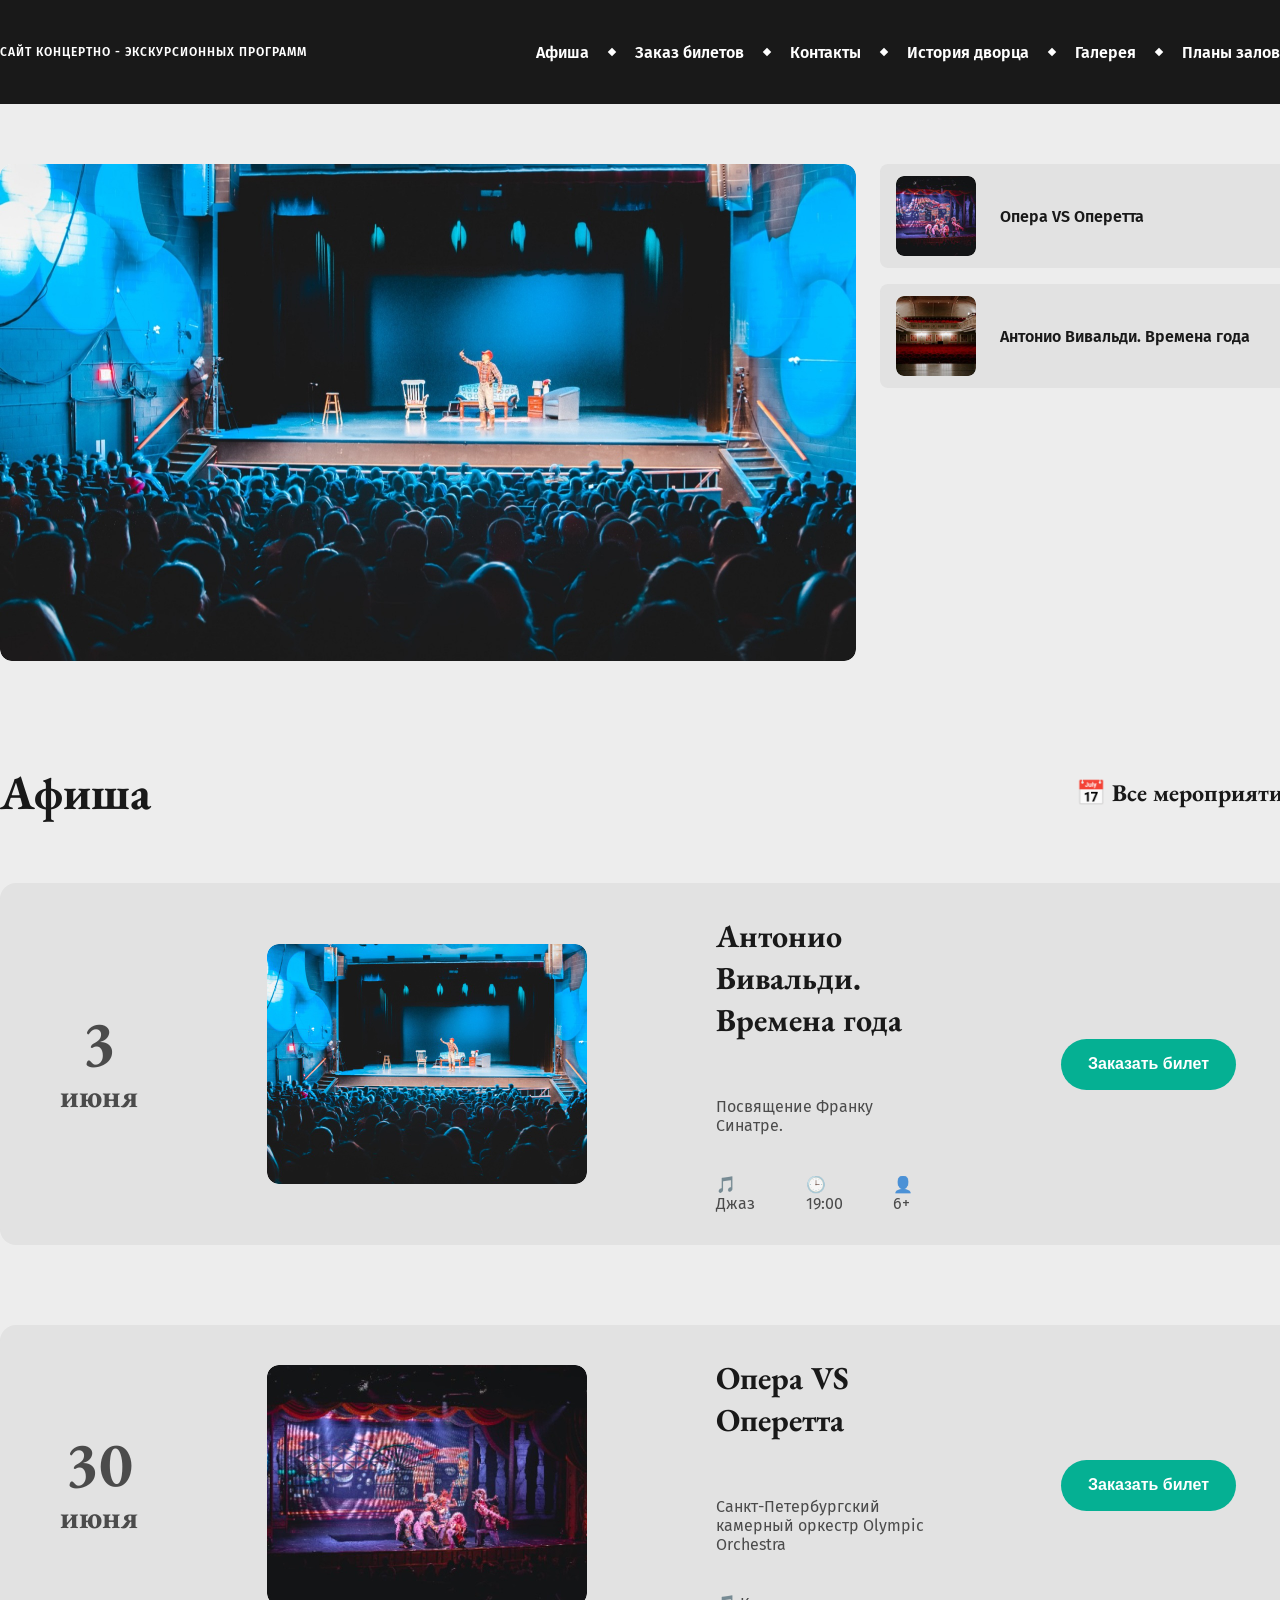
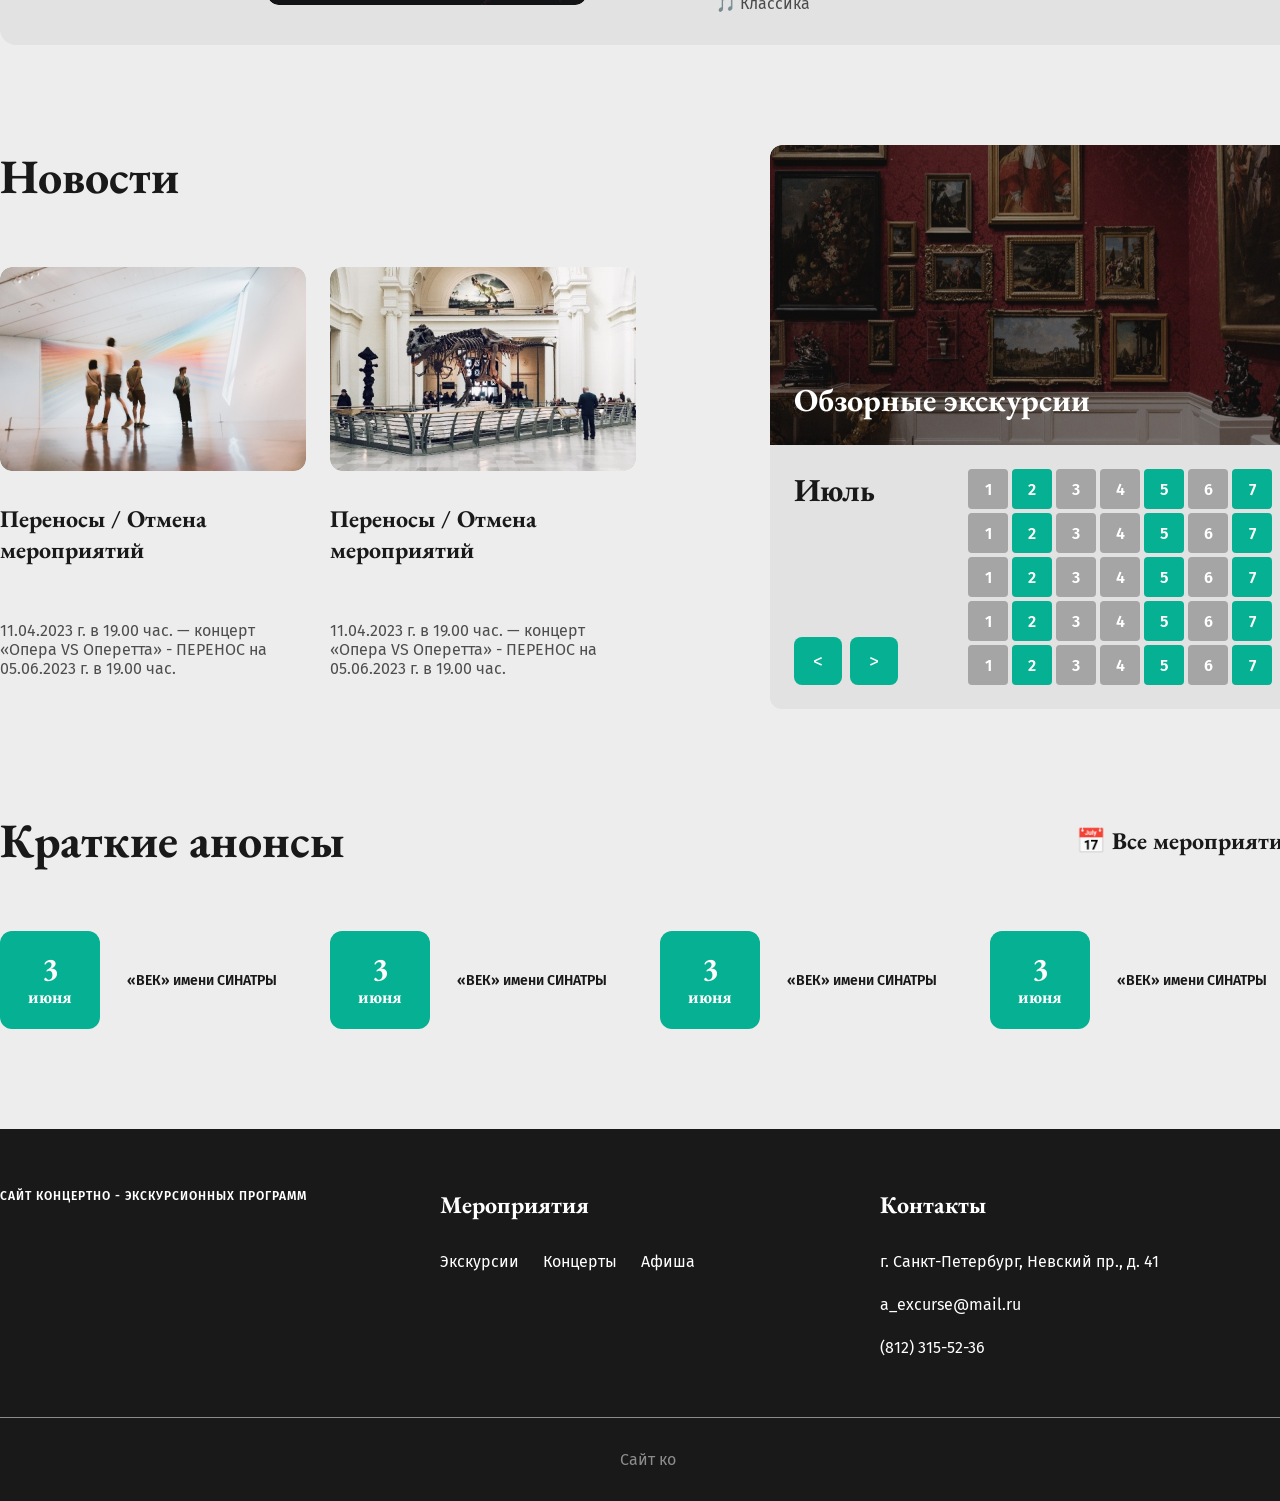
<file: index.html>
<!DOCTYPE html>
<html lang="ru">
<head>
    <meta charset="UTF-8">
    <meta name="viewport" content="width=device-width, initial-scale=1.0">
    <title>Концертно-экскурсионные программы</title>
    <link rel="preconnect" href="https://fonts.googleapis.com">
    <link rel="preconnect" href="https://fonts.gstatic.com" crossorigin>
    <link href="https://fonts.googleapis.com/css2?family=EB+Garamond:wght@400;700&family=Fira+Sans:wght@400;600&display=swap" rel="stylesheet">
    <link rel="stylesheet" href="style.css">
</head>
<body>

    <div class="header">
        <div class="container header-wrap">
            <div class="logo">САЙТ КОНЦЕРТНО - ЭКСКУРСИОННЫХ ПРОГРАММ</div>
            <div class="menu">
                <a href="#">Афиша</a>
                <div class="dot"></div>
                <a href="#">Заказ билетов</a>
                <div class="dot"></div>
                <a href="#">Контакты</a>
                <div class="dot"></div>
                <a href="#">История дворца</a>
                <div class="dot"></div>
                <a href="#">Галерея</a>
                <div class="dot"></div>
                <a href="#">Планы залов</a>
            </div>
        </div>
    </div>

    <div class="container">
        
        <div class="slider">
            <div class="slider-main">
                <img src="images/main.jpg" alt="Сцена">
            </div>
            <div class="slider-side">
                <div class="slider-card">
                    <div class="slider-img">
                        <img src="images/thumb-1.jpg" alt="Опера VS Оперетта">
                    </div>
                    <span>Опера VS Оперетта</span>
                </div>
                <div class="slider-card">
                    <div class="slider-img">
                        <img src="images/thumb-2.jpg" alt="Антонио Вивальди">
                    </div>
                    <span>Антонио Вивальди. Времена года</span>
                </div>
            </div>
        </div>

        <div class="section-head">
            <h2>Афиша</h2>
            <a href="#" class="all-link">📅 Все мероприятия</a>
        </div>

        <div class="poster-list">
            <div class="poster">
                <div class="poster-date">
                    <span class="num">3</span>
                    <span class="month">июня</span>
                </div>
                <div class="poster-img">
                    <img src="images/poster-1.jpg" alt="Афиша 1">
                </div>
                <div class="poster-info">
                    <h3>Антонио Вивальди. Времена года</h3>
                    <p>Посвящение Франку Синатре.</p>
                    <div class="poster-icons">
                        <span>🎵 Джаз</span>
                        <span>🕒 19:00</span>
                        <span>👤 6+</span>
                    </div>
                </div>
                <button class="btn">Заказать билет</button>
            </div>

            <div class="poster">
                <div class="poster-date">
                    <span class="num">30</span>
                    <span class="month">июня</span>
                </div>
                <div class="poster-img">
                    <img src="images/poster-2.jpg" alt="Афиша 2">
                </div>
                <div class="poster-info">
                    <h3>Опера VS Оперетта</h3>
                    <p>Санкт-Петербургский камерный оркестр Olympic Orchestra</p>
                    <div class="poster-icons">
                        <span>🎵 Классика</span>
                    </div>
                </div>
                <button class="btn">Заказать билет</button>
            </div>
        </div>

        <div class="news-calendar">
            <div class="news-block">
                <h2>Новости</h2>
                <div class="news-list">
                    <div class="news-card">
                        <div class="news-img">
                            <img src="images/news-1.jpg" alt="Новость 1">
                        </div>
                        <h4>Переносы / Отмена мероприятий</h4>
                        <p>11.04.2023 г. в 19.00 час. — концерт «Опера VS Оперетта» - ПЕРЕНОС на 05.06.2023 г. в 19.00 час.</p>
                    </div>
                    <div class="news-card">
                        <div class="news-img">
                            <img src="images/news-2.jpg" alt="Новость 2">
                        </div>
                        <h4>Переносы / Отмена мероприятий</h4>
                        <p>11.04.2023 г. в 19.00 час. — концерт «Опера VS Оперетта» - ПЕРЕНОС на 05.06.2023 г. в 19.00 час.</p>
                    </div>
                </div>
            </div>

            <div class="calendar-block">
                <div class="calendar-top">
                    <div class="calendar-img">
                        <img src="images/calendar.jpg" alt="Обзорные экскурсии">
                    </div>
                    <div class="calendar-title">Обзорные экскурсии</div>
                </div>
                <div class="calendar-bottom">
                    <div class="calendar-left">
                        <h3>Июль</h3>
                        <div class="calendar-nav">
                            <div class="arrow">&lt;</div>
                            <div class="arrow">&gt;</div>
                        </div>
                    </div>
                    <div class="calendar-right">
                        <div class="calendar-row">
                            <div class="day">1</div><div class="day active">2</div><div class="day">3</div><div class="day">4</div><div class="day active">5</div><div class="day">6</div><div class="day active">7</div>
                        </div>
                        <div class="calendar-row">
                            <div class="day">1</div><div class="day active">2</div><div class="day">3</div><div class="day">4</div><div class="day active">5</div><div class="day">6</div><div class="day active">7</div>
                        </div>
                        <div class="calendar-row">
                            <div class="day">1</div><div class="day active">2</div><div class="day">3</div><div class="day">4</div><div class="day active">5</div><div class="day">6</div><div class="day active">7</div>
                        </div>
                        <div class="calendar-row">
                            <div class="day">1</div><div class="day active">2</div><div class="day">3</div><div class="day">4</div><div class="day active">5</div><div class="day">6</div><div class="day active">7</div>
                        </div>
                        <div class="calendar-row">
                            <div class="day">1</div><div class="day active">2</div><div class="day">3</div><div class="day">4</div><div class="day active">5</div><div class="day">6</div><div class="day active">7</div>
                        </div>
                    </div>
                </div>
            </div>
        </div>

        <div class="section-head">
            <h2>Краткие анонсы</h2>
            <a href="#" class="all-link">📅 Все мероприятия</a>
        </div>

        <div class="announcements">
            <div class="ann-card">
                <div class="ann-date"><span>3</span>июня</div>
                <div class="ann-title">«ВЕК» имени СИНАТРЫ</div>
            </div>
            <div class="ann-card">
                <div class="ann-date"><span>3</span>июня</div>
                <div class="ann-title">«ВЕК» имени СИНАТРЫ</div>
            </div>
            <div class="ann-card">
                <div class="ann-date"><span>3</span>июня</div>
                <div class="ann-title">«ВЕК» имени СИНАТРЫ</div>
            </div>
            <div class="ann-card">
                <div class="ann-date"><span>3</span>июня</div>
                <div class="ann-title">«ВЕК» имени СИНАТРЫ</div>
            </div>
        </div>

    </div>

    <div class="footer">
        <div class="container">
            <div class="footer-top">
                <div class="logo">САЙТ КОНЦЕРТНО - ЭКСКУРСИОННЫХ ПРОГРАММ</div>
                <div class="footer-cols">
                    <div class="footer-col">
                        <h4>Мероприятия</h4>
                        <div class="footer-links">
                            <a href="#">Экскурсии</a>
                            <a href="#">Концерты</a>
                            <a href="#">Афиша</a>
                        </div>
                    </div>
                    <div class="footer-col">
                        <h4>Контакты</h4>
                        <div class="footer-links-col">
                            <p>г. Санкт-Петербург, Невский пр., д. 41</p>
                            <p>a_excurse@mail.ru</p>
                            <p>(812) 315-52-36</p>
                        </div>
                    </div>
                </div>
            </div>
            <div class="footer-line"></div>
            <div class="footer-copy">Сайт ко</div>
        </div>
    </div>

</body>
</html>
</file>
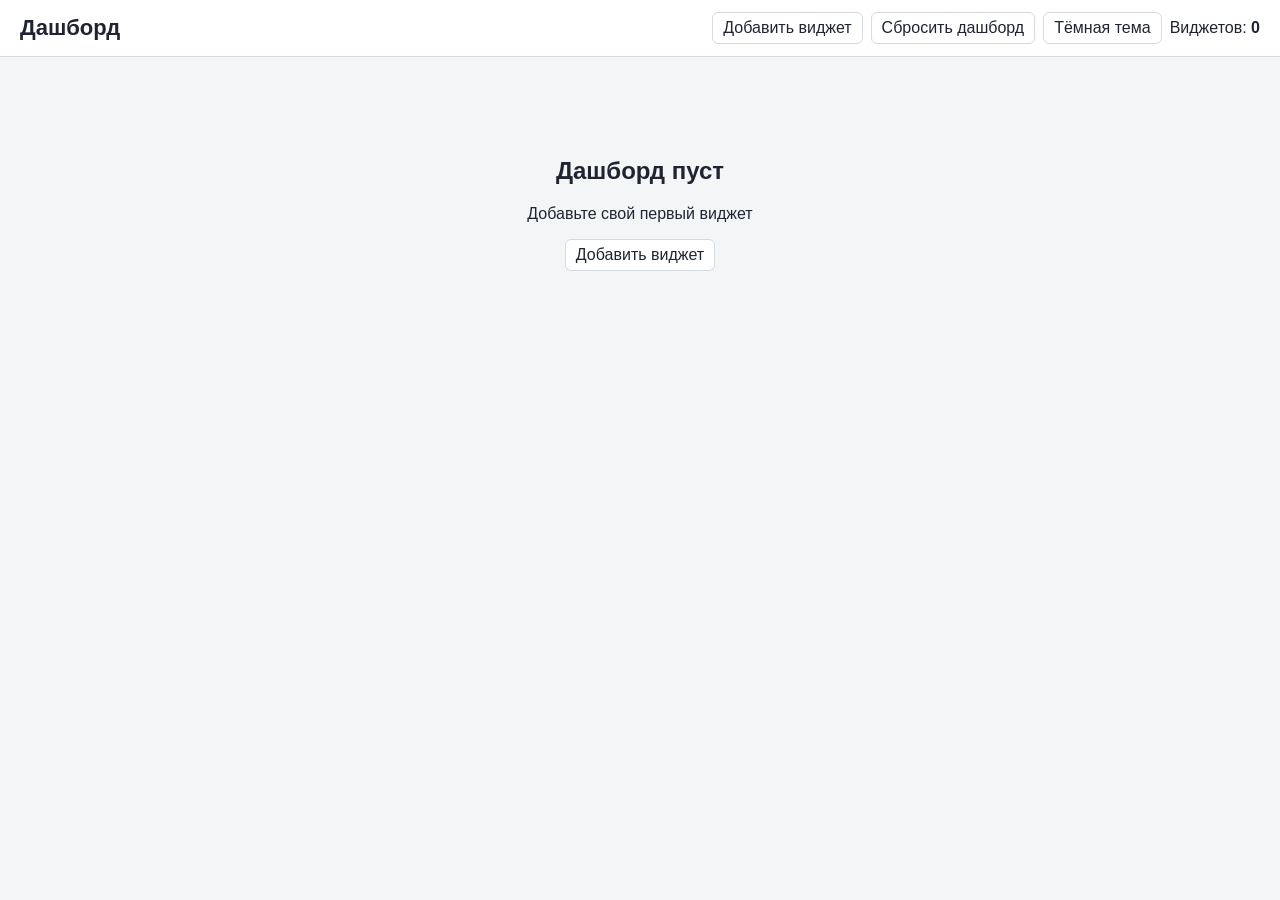
<file: task_2/index.html>
<!DOCTYPE html>
<html lang="ru">
<head>
  <meta charset="UTF-8">
  <meta name="viewport" content="width=device-width, initial-scale=1.0">
  <title>Конструктор дашборда</title>
  <link rel="stylesheet" href="css/style.css">
</head>
<body>
  <header class="toolbar">
    <h1>Дашборд</h1>
    <div class="toolbar-buttons">
      <button id="add-button" type="button">Добавить виджет</button>
      <button id="reset-button" type="button">Сбросить дашборд</button>
      <button id="theme-button" type="button" aria-pressed="false">Тёмная тема</button>
      <span>Виджетов: <strong id="count">0</strong></span>
    </div>
  </header>

  <main>
    <section id="empty" class="empty" hidden>
      <h2>Дашборд пуст</h2>
      <p>Добавьте свой первый виджет</p>
      <button id="empty-add-button" type="button">Добавить виджет</button>
    </section>
    <section id="grid" class="grid" aria-label="Виджеты"></section>
  </main>

  <div id="toast-container" class="toast-container" aria-live="polite"></div>

  <script type="module" src="js/main.js"></script>
</body>
</html>
</file>
<file: style.css>
* {
    box-sizing: border-box;
    margin: 0;
    padding: 0;
}

body {
    font-family: 'Fira Sans', sans-serif;
    background-color: #ededed;
    color: #191919;
}

a {
    text-decoration: none;
    color: inherit;
}

.container {
    width: 1296px;
    margin: 0 auto;
}

.header {
    background-color: #191919;
    height: 104px;
    display: flex;
    align-items: center;
}

.header-wrap {
    display: flex;
    justify-content: space-between;
    align-items: center;
}

.logo {
    color: #fff;
    font-size: 12px;
    text-transform: uppercase;
    font-weight: 600;
    letter-spacing: 1px;
}

.menu {
    display: flex;
    align-items: center;
    gap: 20px;
}

.menu a {
    color: #fff;
    font-size: 16px;
    font-weight: 600;
}

.menu a:hover {
    color: #05b093;
}

.dot {
    width: 6px;
    height: 6px;
    background-color: #fff;
    transform: rotate(-45deg);
}

.slider {
    display: flex;
    gap: 24px;
    margin-top: 60px;
}

.slider-main {
    width: 856px;
    height: 497px;
    border-radius: 12px;
    overflow: hidden;
}

.slider-side {
    display: flex;
    flex-direction: column;
    gap: 16px;
    width: 416px;
}

.slider-card {
    display: flex;
    align-items: center;
    gap: 24px;
    padding: 12px 16px;
    background-color: rgba(25, 25, 25, 0.05);
    border-radius: 8px;
    height: 104px;
}

.slider-img {
    width: 80px;
    height: 80px;
    border-radius: 8px;
    overflow: hidden;
    flex-shrink: 0;
}

.slider-card span {
    font-size: 16px;
    font-weight: 600;
}

.section-head {
    display: flex;
    justify-content: space-between;
    align-items: center;
    padding: 100px 0 60px 0;
}

h2 {
    font-family: 'EB Garamond', serif;
    font-size: 48px;
    font-weight: 700;
}

.all-link {
    display: flex;
    align-items: center;
    gap: 10px;
    font-family: 'EB Garamond', serif;
    font-size: 24px;
    font-weight: 700;
}

.poster-list {
    display: flex;
    flex-direction: column;
    gap: 80px;
}

.poster {
    display: flex;
    align-items: center;
    gap: 129px;
    padding: 32px 60px;
    background-color: rgba(25, 25, 25, 0.05);
    border-radius: 16px;
}

.poster-date {
    display: flex;
    flex-direction: column;
    align-items: center;
    width: 79px;
}

.poster-date .num {
    font-family: 'EB Garamond', serif;
    font-size: 64px;
    font-weight: 700;
    opacity: 0.75;
    line-height: 1;
}

.poster-date .month {
    font-family: 'EB Garamond', serif;
    font-size: 32px;
    font-weight: 700;
    opacity: 0.75;
}

.poster-img {
    width: 320px;
    height: 240px;
    border-radius: 12px;
    overflow: hidden;
    flex-shrink: 0;
}

.poster-info {
    width: 415px;
    display: flex;
    flex-direction: column;
    gap: 40px;
}

.poster-info h3 {
    font-family: 'EB Garamond', serif;
    font-size: 32px;
    font-weight: 700;
    margin-bottom: 16px;
}

.poster-info p {
    font-size: 16px;
    opacity: 0.75;
}

.poster-icons {
    display: flex;
    gap: 30px;
    font-size: 16px;
    opacity: 0.75;
}

.btn {
    width: 175px;
    height: 51px;
    background-color: #05b093;
    color: #fff;
    border: none;
    border-radius: 50px;
    font-size: 16px;
    font-weight: 600;
    cursor: pointer;
    flex-shrink: 0;
}

.news-calendar {
    display: flex;
    justify-content: space-between;
    margin-top: 100px;
}

.news-block {
    width: 636px;
}

.news-list {
    display: flex;
    gap: 24px;
    margin-top: 60px;
}

.news-card {
    width: 306px;
    display: flex;
    flex-direction: column;
    gap: 32px;
}

.news-img {
    width: 100%;
    height: 204px;
    border-radius: 12px;
    overflow: hidden;
}

.news-card h4 {
    font-family: 'EB Garamond', serif;
    font-size: 24px;
    font-weight: 700;
}

.news-card p {
    font-size: 16px;
    opacity: 0.75;
    margin-top: 24px;
}

.calendar-block {
    width: 526px;
}

.calendar-top {
    position: relative;
    height: 300px;
    border-radius: 12px 12px 0 0;
    overflow: hidden;
}

.calendar-img {
    width: 100%;
    height: 100%;
}

.calendar-title {
    position: absolute;
    bottom: 24px;
    left: 24px;
    color: #fff;
    font-family: 'EB Garamond', serif;
    font-size: 32px;
    font-weight: 700;
    z-index: 2;
}

.calendar-bottom {
    display: flex;
    gap: 20px;
    padding: 24px;
    background-color: rgba(25, 25, 25, 0.05);
    border-radius: 0 0 12px 12px;
    height: 264px;
}

.calendar-left {
    width: 154px;
    display: flex;
    flex-direction: column;
    justify-content: space-between;
}

.calendar-left h3 {
    font-family: 'EB Garamond', serif;
    font-size: 32px;
    font-weight: 700;
}

.calendar-nav {
    display: flex;
    gap: 8px;
}

.arrow {
    width: 48px;
    height: 48px;
    background-color: #05b093;
    color: #fff;
    display: flex;
    justify-content: center;
    align-items: center;
    border-radius: 8px;
    font-size: 20px;
    cursor: pointer;
}

.calendar-right {
    display: flex;
    flex-direction: column;
    gap: 4px;
}

.calendar-row {
    display: flex;
    gap: 4px;
}

.day {
    width: 40px;
    height: 40px;
    background-color: rgba(25, 25, 25, 0.3);
    color: #fff;
    display: flex;
    justify-content: center;
    align-items: center;
    border-radius: 4px;
    font-size: 16px;
    font-weight: 600;
}

.day.active {
    background-color: #05b093;
}

.announcements {
    display: flex;
    justify-content: space-between;
    margin-bottom: 100px;
}

.ann-card {
    display: flex;
    align-items: center;
    gap: 27px;
    width: 306px;
}

.ann-date {
    width: 100px;
    height: 98px;
    background-color: #05b093;
    color: #fff;
    display: flex;
    flex-direction: column;
    justify-content: center;
    align-items: center;
    border-radius: 12px;
    font-family: 'EB Garamond', serif;
    font-size: 18px;
    font-weight: 700;
    flex-shrink: 0;
}

.ann-date span {
    font-size: 32px;
    line-height: 1;
}

.ann-title {
    font-size: 14px;
    font-weight: 600;
}

.footer {
    background-color: #191919;
    padding: 60px 0 32px 0;
    color: #fff;
}

.footer-top {
    display: flex;
    justify-content: space-between;
    margin-bottom: 60px;
}

.footer-cols {
    display: flex;
    gap: 24px;
    width: 856px;
}

.footer-col {
    width: 416px;
    display: flex;
    flex-direction: column;
    gap: 32px;
}

.footer-col h4 {
    font-family: 'EB Garamond', serif;
    font-size: 24px;
    font-weight: 700;
}

.footer-links {
    display: flex;
    gap: 24px;
}

.footer-links-col {
    display: flex;
    flex-direction: column;
    gap: 24px;
}

.footer-links a, .footer-links-col p {
    font-size: 16px;
}

.footer-line {
    width: 100%;
    height: 1px;
    background-color: rgba(255, 255, 255, 0.5);
    margin-bottom: 32px;
}

.footer-copy {
    text-align: center;
    opacity: 0.5;
    font-size: 16px;
}

.slider-main img,
.slider-img img,
.poster-img img,
.news-img img,
.calendar-img img {
    width: 100%;
    height: 100%;
    object-fit: cover;
    display: block;
}
</file>
<file: task_2/css/style.css>
:root { --bg:#f4f5f7; --card:#ffffff; --text:#1f2430; --border:#d5d9e0; --accent:#3b6fe0; --danger:#d64545; }
[data-theme="dark"] { --bg:#161a22; --card:#232936; --text:#e8eaf0; --border:#3a4254; --accent:#6f98f5; --danger:#f07070; }

* { box-sizing: border-box; }
[hidden] { display: none !important; }
body { margin: 0; font-family: Arial, sans-serif; background: var(--bg); color: var(--text); }
body.no-scroll { overflow: hidden; }

button, input, select, textarea {
  font: inherit; color: var(--text); background: var(--card);
  border: 1px solid var(--border); border-radius: 6px; padding: 6px 10px;
}
button { cursor: pointer; }
button:hover { border-color: var(--accent); }
:focus-visible { outline: 2px solid var(--accent); outline-offset: 2px; }

.toolbar { display: flex; flex-wrap: wrap; justify-content: space-between; align-items: center;
  gap: 12px; padding: 12px 20px; background: var(--card); border-bottom: 1px solid var(--border); }
.toolbar h1 { margin: 0; font-size: 22px; }
.toolbar-buttons { display: flex; flex-wrap: wrap; align-items: center; gap: 8px; }
main { padding: 20px; }
.empty { text-align: center; padding: 60px 20px; }

.grid { display: grid; grid-template-columns: repeat(3, 1fr); gap: 16px; align-items: start; }
@media (max-width: 1024px) { .grid { grid-template-columns: repeat(2, 1fr); } }
@media (max-width: 640px) { .grid { grid-template-columns: 1fr; } }

.widget { background: var(--card); border: 1px solid var(--border); border-radius: 10px; padding: 12px; }
.widget.dragging { opacity: 0.4; }
.widget.drop-target { outline: 3px dashed var(--accent); }
.widget-header { display: flex; gap: 6px; align-items: center; }
.widget-title { flex: 1; min-width: 0; font-weight: bold; }
.drag-handle { cursor: grab; touch-action: none; }
.widget-body { margin-top: 12px; }

.note-text { white-space: pre-wrap; min-height: 60px; margin: 0; cursor: text; }
.widget textarea { width: 100%; }
.counter-value { font-size: 40px; text-align: center; margin-bottom: 8px; }
.counter-buttons { display: flex; justify-content: center; gap: 10px; margin-bottom: 8px; }
.counter-buttons button { font-size: 20px; min-width: 44px; }
.step-input { width: 70px; }
.task-form { display: flex; gap: 6px; }
.task-form input { flex: 1; min-width: 0; }
.task-list { list-style: none; padding: 0; margin: 10px 0 0; }
.task-item { display: flex; align-items: center; gap: 8px; margin-bottom: 6px; }
.task-item span { flex: 1; word-break: break-word; }
.task-item.done span { text-decoration: line-through; opacity: 0.6; }

.bars { display: flex; align-items: flex-end; gap: 6px; height: 130px; margin-bottom: 10px; }
.bar-column { flex: 1; text-align: center; font-size: 12px; }
.bar { background: var(--accent); border-radius: 4px 4px 0 0; margin-bottom: 2px; }
.chart-form { display: flex; gap: 6px; }
.chart-form input { flex: 1; min-width: 0; }
.error { color: var(--danger); margin: 6px 0; }
.spinner { width: 28px; height: 28px; margin: 20px auto; border: 4px solid var(--border);
  border-top-color: var(--accent); border-radius: 50%; animation: spin 1s linear infinite; }
@keyframes spin { to { transform: rotate(360deg); } }

.overlay { position: fixed; top: 0; left: 0; right: 0; bottom: 0; background: rgba(0,0,0,0.5);
  display: flex; align-items: center; justify-content: center; padding: 16px; z-index: 100; }
.modal { background: var(--card); border-radius: 10px; padding: 20px; width: 100%; max-width: 420px; }
.modal-header { display: flex; justify-content: space-between; align-items: center; margin-bottom: 12px; }
.modal-header h2 { margin: 0; font-size: 20px; }
.modal label { display: block; margin: 10px 0 4px; }
.modal input, .modal select { width: 100%; }
.modal-buttons { display: flex; gap: 8px; margin-top: 16px; }

.toast-container { position: fixed; right: 16px; bottom: 16px; display: flex;
  flex-direction: column; gap: 8px; z-index: 200; }
.toast { background: var(--text); color: var(--bg); padding: 10px 16px; border-radius: 6px; }
</file>
